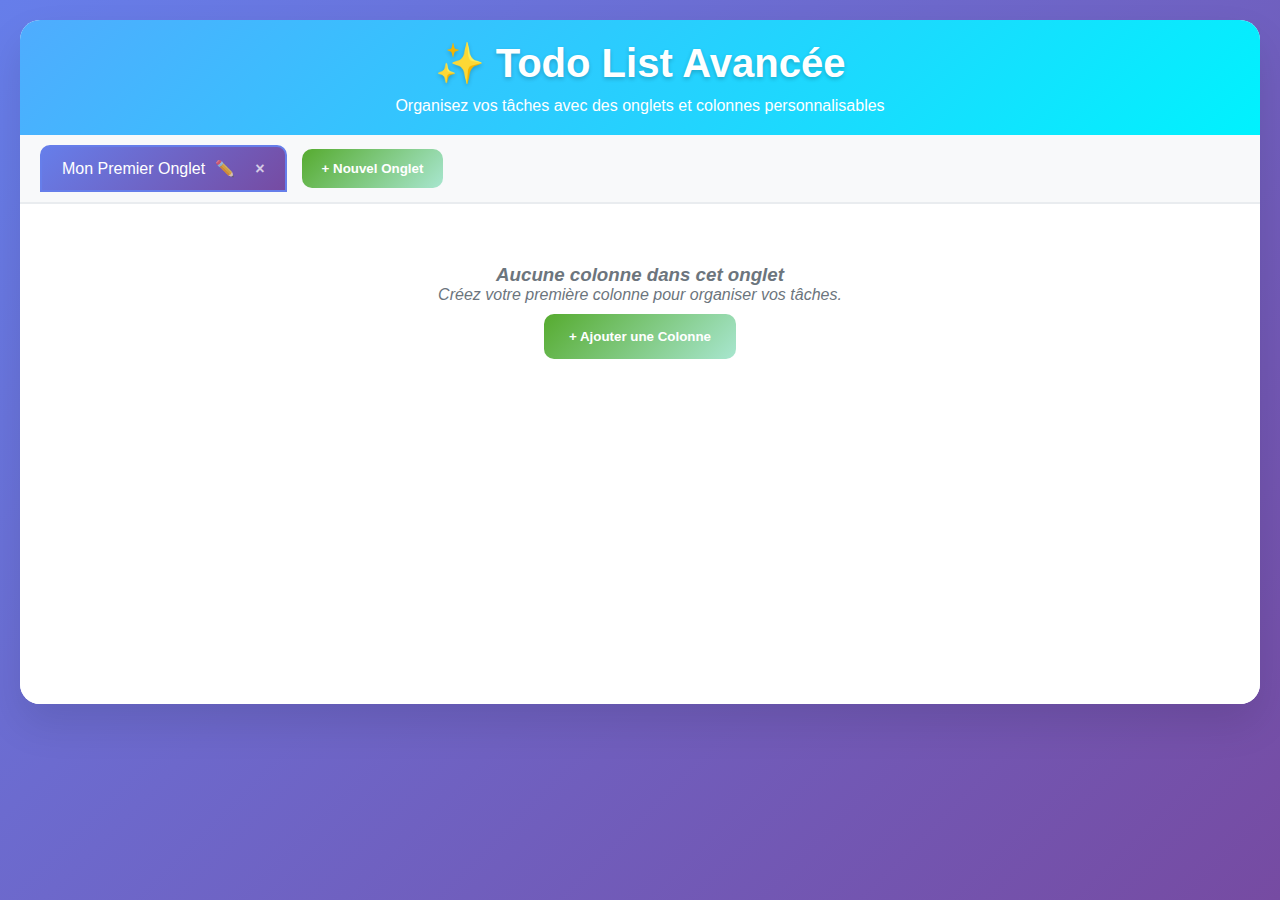
<file: index.html>
<html lang="fr">
<head>
    <meta charset="UTF-8">
    <meta name="viewport" content="width=device-width, initial-scale=1.0">
    <title>Todo List Avancée</title>
    <style>
        * {
            margin: 0;
            padding: 0;
            box-sizing: border-box;
        }

        body {
            font-family: 'Segoe UI', Tahoma, Geneva, Verdana, sans-serif;
            background: linear-gradient(135deg, #667eea 0%, #764ba2 100%);
            min-height: 100vh;
            padding: 20px;
        }

        .container {
            max-width: 1400px;
            margin: 0 auto;
            background: white;
            border-radius: 20px;
            box-shadow: 0 20px 40px rgba(0,0,0,0.1);
            overflow: hidden;
        }

        .header {
            background: linear-gradient(135deg, #4facfe 0%, #00f2fe 100%);
            padding: 20px;
            text-align: center;
            color: white;
        }

        .header h1 {
            font-size: 2.5em;
            margin-bottom: 10px;
            text-shadow: 0 2px 4px rgba(0,0,0,0.2);
        }

        .tabs-container {
            display: flex;
            background: #f8f9fa;
            border-bottom: 2px solid #e9ecef;
            overflow-x: auto;
            align-items: center;
            padding: 10px 20px;
        }

        .tab {
            background: white;
            border: 2px solid #dee2e6;
            border-radius: 10px 10px 0 0;
            padding: 12px 20px;
            margin-right: 5px;
            cursor: pointer;
            transition: all 0.3s ease;
            white-space: nowrap;
            position: relative;
            display: flex;
            align-items: center;
            gap: 10px;
        }

        .tab.dragging {
            opacity: 0.5;
            transform: rotate(3deg);
        }

        .tab-name {
            cursor: grab;
            flex: 1;
        }

        .tab-name:active {
            cursor: grabbing;
        }

        .tab.active {
            background: linear-gradient(135deg, #667eea 0%, #764ba2 100%);
            color: white;
            border-color: #667eea;
        }

        .tab:hover:not(.active) {
            background: #e9ecef;
        }

        .tab-close {
            margin-left: 10px;
            cursor: pointer;
            opacity: 0.7;
            font-weight: bold;
        }

        .tab-close:hover {
            opacity: 1;
            color: #ff4757;
        }

        .add-tab-btn {
            background: linear-gradient(135deg, #56ab2f 0%, #a8e6cf 100%);
            color: white;
            border: none;
            border-radius: 10px;
            padding: 12px 20px;
            cursor: pointer;
            font-weight: bold;
            transition: transform 0.2s ease;
            margin-left: 10px;
        }

        .add-tab-btn:hover {
            transform: translateY(-2px);
        }

        .tab-content {
            padding: 20px;
            min-height: 500px;
        }

        .columns-container {
            display: flex;
            gap: 20px;
            overflow-x: auto;
            padding-bottom: 20px;
        }

        .column {
            min-width: 300px;
            background: #f8f9fa;
            border-radius: 15px;
            padding: 20px;
            box-shadow: 0 5px 15px rgba(0,0,0,0.08);
            position: relative;
        }

        .column-header {
            display: flex;
            justify-content: space-between;
            align-items: center;
            margin-bottom: 15px;
            padding: 10px;
            border-radius: 10px;
        }

        .column-title {
            font-weight: bold;
            font-size: 1.2em;
        }

        .column-actions {
            display: flex;
            gap: 5px;
        }

        .column-btn {
            background: rgba(255,255,255,0.8);
            border: none;
            border-radius: 5px;
            padding: 5px 8px;
            cursor: pointer;
            font-size: 0.8em;
            transition: all 0.2s ease;
        }

        .column-btn:hover {
            background: white;
            transform: scale(1.1);
        }

        .todos-container {
            min-height: 200px;
        }

        .todo-item {
            background: white;
            border-radius: 10px;
            padding: 15px;
            margin-bottom: 10px;
            box-shadow: 0 2px 8px rgba(0,0,0,0.1);
            cursor: grab;
            transition: all 0.3s ease;
            position: relative;
            border-left: 4px solid #007bff;
        }

        .todo-item:hover {
            transform: translateY(-2px);
            box-shadow: 0 5px 15px rgba(0,0,0,0.15);
        }

        .todo-item.dragging {
            opacity: 0.5;
            transform: rotate(5deg);
        }

        .todo-item.completed {
            opacity: 0.7;
            text-decoration: line-through;
            background: #f8f9fa !important;
            color: #6c757d;
        }

        .todo-item.completed .todo-content {
            filter: invert(1) hue-rotate(180deg);
        }

        .todo-item.locked {
            border-right: 4px solid #ffd700;
        }

        .todo-header {
            display: flex;
            justify-content: between;
            align-items: center;
            margin-bottom: 10px;
        }

        .todo-content {
            flex: 1;
            margin-right: 10px;
        }

        .todo-actions {
            display: flex;
            gap: 5px;
        }

        .todo-btn {
            background: transparent;
            border: 1px solid #dee2e6;
            border-radius: 5px;
            padding: 5px 8px;
            cursor: pointer;
            font-size: 0.8em;
            transition: all 0.2s ease;
        }

        .todo-btn:hover {
            background: #e9ecef;
        }

        .add-column-btn, .add-todo-btn {
            background: linear-gradient(135deg, #56ab2f 0%, #a8e6cf 100%);
            color: white;
            border: none;
            border-radius: 10px;
            padding: 15px 25px;
            cursor: pointer;
            font-weight: bold;
            margin: 10px;
            transition: all 0.3s ease;
        }

        .add-column-btn:hover, .add-todo-btn:hover {
            transform: translateY(-2px);
            box-shadow: 0 5px 15px rgba(0,0,0,0.2);
        }

        .modal {
            display: none;
            position: fixed;
            z-index: 1000;
            left: 0;
            top: 0;
            width: 100%;
            height: 100%;
            background-color: rgba(0,0,0,0.5);
            backdrop-filter: blur(5px);
        }

        .modal-content {
            background-color: white;
            margin: 10% auto;
            padding: 30px;
            border-radius: 20px;
            width: 90%;
            max-width: 500px;
            box-shadow: 0 20px 40px rgba(0,0,0,0.3);
            animation: modalSlide 0.3s ease-out;
        }

        @keyframes modalSlide {
            from { transform: translateY(-50px); opacity: 0; }
            to { transform: translateY(0); opacity: 1; }
        }

        .close {
            color: #aaa;
            float: right;
            font-size: 28px;
            font-weight: bold;
            cursor: pointer;
        }

        .close:hover {
            color: #ff4757;
        }

        .form-group {
            margin-bottom: 20px;
        }

        .form-group label {
            display: block;
            margin-bottom: 8px;
            font-weight: bold;
            color: #333;
        }

        .form-group input, .form-group textarea, .form-group select {
            width: 100%;
            padding: 12px;
            border: 2px solid #e9ecef;
            border-radius: 10px;
            font-size: 16px;
            transition: border-color 0.3s ease;
        }

        .form-group input:focus, .form-group textarea:focus, .form-group select:focus {
            outline: none;
            border-color: #667eea;
        }

        .color-picker-container {
            display: flex;
            gap: 10px;
            margin-top: 10px;
        }

        .preset-colors {
            display: flex;
            flex-wrap: wrap;
            gap: 8px;
            margin-top: 10px;
        }

        .color-option {
            width: 30px;
            height: 30px;
            border-radius: 50%;
            cursor: pointer;
            border: 3px solid transparent;
            transition: all 0.2s ease;
        }

        .color-option:hover, .color-option.selected {
            border-color: #333;
            transform: scale(1.1);
        }

        .btn-primary {
            background: linear-gradient(135deg, #667eea 0%, #764ba2 100%);
            color: white;
            border: none;
            border-radius: 10px;
            padding: 12px 25px;
            cursor: pointer;
            font-weight: bold;
            transition: all 0.3s ease;
            margin-right: 10px;
        }

        .btn-primary:hover {
            transform: translateY(-2px);
            box-shadow: 0 5px 15px rgba(0,0,0,0.2);
        }

        .btn-secondary {
            background: #6c757d;
            color: white;
            border: none;
            border-radius: 10px;
            padding: 12px 25px;
            cursor: pointer;
            font-weight: bold;
            transition: all 0.3s ease;
        }

        .btn-secondary:hover {
            background: #5a6268;
        }

        .drop-indicator {
            height: 2px;
            background: #007bff;
            margin: 5px 0;
            border-radius: 1px;
            opacity: 0;
            transition: opacity 0.2s ease;
        }

        .drop-indicator.active {
            opacity: 1;
        }

        .empty-state {
            text-align: center;
            color: #6c757d;
            font-style: italic;
            padding: 40px;
        }

        /* Améliorations pour le touch */
        .tab, .column-btn, .todo-btn, .add-tab-btn, .add-column-btn, .add-todo-btn, .btn-primary, .btn-secondary {
            touch-action: manipulation;
            -webkit-tap-highlight-color: transparent;
            user-select: none;
            -webkit-user-select: none;
            -moz-user-select: none;
            -ms-user-select: none;
        }

        .todo-item[draggable="true"] {
            touch-action: none;
            -webkit-touch-callout: none;
        }

        .color-option {
            touch-action: manipulation;
            -webkit-tap-highlight-color: transparent;
        }

        /* Effets hover adaptés pour mobile */
        @media (hover: hover) {
            .tab:hover:not(.active), 
            .column-btn:hover, 
            .todo-btn:hover, 
            .add-tab-btn:hover, 
            .add-column-btn:hover, 
            .add-todo-btn:hover {
                transform: translateY(-2px);
            }
        }

        /* Pour les appareils tactiles sans hover */
        @media (hover: none) {
            .tab:active, 
            .column-btn:active, 
            .todo-btn:active, 
            .add-tab-btn:active, 
            .add-column-btn:active, 
            .add-todo-btn:active {
                transform: scale(0.95);
                transition: transform 0.1s ease;
            }
            
            .color-option:active {
                transform: scale(0.9);
                transition: transform 0.1s ease;
            }
        }

        /* Tablette */
        @media (max-width: 1024px) {
            .container {
                margin: 10px;
                border-radius: 15px;
            }
            
            .header h1 {
                font-size: 2.2em;
            }
            
            .columns-container {
                gap: 15px;
                padding: 0 10px;
            }
            
            .column {
                min-width: 280px;
            }
            
            .modal-content {
                width: 95%;
                max-width: 400px;
                margin: 5% auto;
                padding: 20px;
            }
        }

        /* Mobile */
        @media (max-width: 768px) {
            body {
                padding: 10px;
            }
            
            .container {
                margin: 0;
                border-radius: 10px;
                box-shadow: 0 10px 20px rgba(0,0,0,0.1);
            }
            
            .header {
                padding: 15px;
                text-align: center;
            }
            
            .header h1 {
                font-size: 1.8em;
                margin-bottom: 5px;
            }
            
            .header p {
                font-size: 0.9em;
            }
            
            /* Onglets responsive */
            .tabs-container {
                padding: 8px;
                flex-wrap: nowrap;
                overflow-x: auto;
                scrollbar-width: none;
                -ms-overflow-style: none;
            }
            
            .tabs-container::-webkit-scrollbar {
                display: none;
            }
            
            .tab {
                padding: 10px 12px;
                font-size: 0.85em;
                min-width: 100px;
                flex-shrink: 0;
                margin-right: 8px;
            }
            
            .tab-name {
                white-space: nowrap;
                overflow: hidden;
                text-overflow: ellipsis;
                max-width: 80px;
            }
            
            .add-tab-btn {
                padding: 10px 15px;
                font-size: 0.85em;
                margin-left: 8px;
                flex-shrink: 0;
            }
            
            /* Colonnes en mode mobile */
            .columns-container {
                flex-direction: column;
                gap: 15px;
                padding: 0;
            }
            
            .column {
                min-width: auto;
                margin: 0 10px;
                padding: 15px;
            }
            
            .column-header {
                padding: 8px;
                flex-wrap: wrap;
                gap: 8px;
            }
            
            .column-title {
                font-size: 1.1em;
                margin-bottom: 5px;
                flex: 1;
                min-width: 120px;
            }
            
            .column-actions {
                flex-wrap: wrap;
                gap: 3px;
            }
            
            .column-btn {
                padding: 6px 8px;
                font-size: 0.9em;
                min-width: 30px;
            }
            
            /* Todos en mode mobile */
            .todo-item {
                padding: 12px;
                margin-bottom: 8px;
            }
            
            .todo-header {
                flex-direction: column;
                align-items: flex-start;
                gap: 8px;
            }
            
            .todo-content {
                font-size: 0.95em;
                line-height: 1.4;
                margin-right: 0;
                word-wrap: break-word;
            }
            
            .todo-actions {
                align-self: flex-end;
                gap: 3px;
                flex-wrap: wrap;
            }
            
            .todo-btn {
                padding: 6px 8px;
                font-size: 0.8em;
                min-width: 30px;
            }
            
            /* Boutons principaux */
            .add-column-btn, .add-todo-btn {
                padding: 12px 20px;
                font-size: 0.9em;
                margin: 8px;
            }
            
            /* États vides */
            .empty-state {
                padding: 30px 20px;
                font-size: 0.9em;
            }
            
            .empty-state h3 {
                font-size: 1.2em;
                margin-bottom: 10px;
            }
        }

        /* Très petit mobile */
        @media (max-width: 480px) {
            .header h1 {
                font-size: 1.5em;
            }
            
            .header p {
                font-size: 0.8em;
            }
            
            .tab {
                padding: 8px 10px;
                font-size: 0.8em;
                min-width: 80px;
            }
            
            .tab-name {
                max-width: 60px;
            }
            
            .add-tab-btn {
                padding: 8px 12px;
                font-size: 0.8em;
            }
            
            .column {
                margin: 0 5px;
                padding: 12px;
            }
            
            .column-title {
                font-size: 1em;
            }
            
            .todo-item {
                padding: 10px;
            }
            
            .todo-content {
                font-size: 0.9em;
            }
            
            .add-column-btn, .add-todo-btn {
                padding: 10px 16px;
                font-size: 0.85em;
            }
            
            /* Modals sur mobile */
            .modal-content {
                width: 95%;
                max-width: none;
                margin: 20px auto;
                padding: 20px 15px;
                max-height: 90vh;
                overflow-y: auto;
            }
            
            .modal-content h2 {
                font-size: 1.3em;
                margin-bottom: 15px;
            }
            
            .form-group {
                margin-bottom: 15px;
            }
            
            .form-group label {
                font-size: 0.9em;
                margin-bottom: 6px;
            }
            
            .form-group input, 
            .form-group textarea {
                padding: 12px;
                font-size: 16px; /* Empêche le zoom sur iOS */
                border-radius: 8px;
            }
            
            .form-group textarea {
                min-height: 80px;
                resize: vertical;
            }
            
            .preset-colors {
                gap: 6px;
                margin-top: 8px;
            }
            
            .color-option {
                width: 35px;
                height: 35px;
                touch-action: manipulation;
            }
            
            .btn-primary, .btn-secondary {
                padding: 12px 20px;
                font-size: 0.9em;
                border-radius: 8px;
                margin-right: 8px;
                margin-bottom: 8px;
                min-width: 80px;
                touch-action: manipulation;
            }
            
            .close {
                font-size: 24px;
                padding: 5px;
                top: 10px;
                right: 15px;
                position: absolute;
            }
        }
    </style>
</head>
<body>
    <div class="container">
        <div class="header">
            <h1>✨ Todo List Avancée</h1>
            <p>Organisez vos tâches avec des onglets et colonnes personnalisables</p>
        </div>

        <div class="tabs-container" id="tabsContainer">
            <!-- Les onglets seront générés ici -->
            <button class="add-tab-btn" onclick="openTabModal()">+ Nouvel Onglet</button>
        </div>

        <div class="tab-content" id="tabContent">
            <div class="empty-state">
                <h3>Créez votre premier onglet pour commencer !</h3>
                <p>Cliquez sur "+ Nouvel Onglet" pour démarrer votre organisation.</p>
            </div>
        </div>
    </div>

    <!-- Modal pour créer/éditer un onglet -->
    <div id="tabModal" class="modal">
        <div class="modal-content">
            <span class="close" onclick="closeTabModal()">&times;</span>
            <h2 id="tabModalTitle">Créer un Onglet</h2>
            <div class="form-group">
                <label for="tabName">Nom de l'onglet :</label>
                <input type="text" id="tabName" placeholder="Ex: Cuisine, Travail, Personnel...">
            </div>
            <div class="form-group">
                <label for="tabColor">Couleur de fond de l'onglet :</label>
                <input type="color" id="tabColor" value="#ffffff">
                <div class="preset-colors">
                    <div class="color-option" style="background-color: #ffcdd2" onclick="selectPresetColor('#ffcdd2', 'tab')"></div>
                    <div class="color-option" style="background-color: #f8bbd9" onclick="selectPresetColor('#f8bbd9', 'tab')"></div>
                    <div class="color-option" style="background-color: #e1bee7" onclick="selectPresetColor('#e1bee7', 'tab')"></div>
                    <div class="color-option" style="background-color: #c5cae9" onclick="selectPresetColor('#c5cae9', 'tab')"></div>
                    <div class="color-option" style="background-color: #bbdefb" onclick="selectPresetColor('#bbdefb', 'tab')"></div>
                    <div class="color-option" style="background-color: #b2dfdb" onclick="selectPresetColor('#b2dfdb', 'tab')"></div>
                    <div class="color-option" style="background-color: #c8e6c9" onclick="selectPresetColor('#c8e6c9', 'tab')"></div>
                    <div class="color-option" style="background-color: #dcedc8" onclick="selectPresetColor('#dcedc8', 'tab')"></div>
                    <div class="color-option" style="background-color: #f0f4c3" onclick="selectPresetColor('#f0f4c3', 'tab')"></div>
                    <div class="color-option" style="background-color: #fff9c4" onclick="selectPresetColor('#fff9c4', 'tab')"></div>
                    <div class="color-option" style="background-color: #ffecb3" onclick="selectPresetColor('#ffecb3', 'tab')"></div>
                    <div class="color-option" style="background-color: #ffe0b2" onclick="selectPresetColor('#ffe0b2', 'tab')"></div>
                </div>
            </div>
            <button class="btn-primary" onclick="saveTab()">Créer</button>
            <button class="btn-secondary" onclick="closeTabModal()">Annuler</button>
        </div>
    </div>

    <!-- Modal pour créer/éditer une colonne -->
    <div id="columnModal" class="modal">
        <div class="modal-content">
            <span class="close" onclick="closeColumnModal()">&times;</span>
            <h2 id="columnModalTitle">Créer une Colonne</h2>
            <div class="form-group">
                <label for="columnName">Nom de la colonne :</label>
                <input type="text" id="columnName" placeholder="Ex: À faire, En cours, Terminé...">
            </div>
            <div class="form-group">
                <label for="columnColor">Couleur de la colonne :</label>
                <input type="color" id="columnColor" value="#f8f9fa">
                <div class="preset-colors">
                    <div class="color-option" style="background-color: #ffcdd2" onclick="selectPresetColor('#ffcdd2', 'column')"></div>
                    <div class="color-option" style="background-color: #f8bbd9" onclick="selectPresetColor('#f8bbd9', 'column')"></div>
                    <div class="color-option" style="background-color: #e1bee7" onclick="selectPresetColor('#e1bee7', 'column')"></div>
                    <div class="color-option" style="background-color: #c5cae9" onclick="selectPresetColor('#c5cae9', 'column')"></div>
                    <div class="color-option" style="background-color: #bbdefb" onclick="selectPresetColor('#bbdefb', 'column')"></div>
                    <div class="color-option" style="background-color: #b2dfdb" onclick="selectPresetColor('#b2dfdb', 'column')"></div>
                    <div class="color-option" style="background-color: #c8e6c9" onclick="selectPresetColor('#c8e6c9', 'column')"></div>
                    <div class="color-option" style="background-color: #dcedc8" onclick="selectPresetColor('#dcedc8', 'column')"></div>
                    <div class="color-option" style="background-color: #f0f4c3" onclick="selectPresetColor('#f0f4c3', 'column')"></div>
                    <div class="color-option" style="background-color: #fff9c4" onclick="selectPresetColor('#fff9c4', 'column')"></div>
                    <div class="color-option" style="background-color: #ffecb3" onclick="selectPresetColor('#ffecb3', 'column')"></div>
                    <div class="color-option" style="background-color: #ffe0b2" onclick="selectPresetColor('#ffe0b2', 'column')"></div>
                </div>
            </div>
            <button class="btn-primary" onclick="saveColumn()">Créer</button>
            <button class="btn-secondary" onclick="closeColumnModal()">Annuler</button>
        </div>
    </div>

    <!-- Modal pour créer/éditer un todo -->
    <div id="todoModal" class="modal">
        <div class="modal-content">
            <span class="close" onclick="closeTodoModal()">&times;</span>
            <h2 id="todoModalTitle">Créer un Todo</h2>
            <div class="form-group">
                <label for="todoText">Texte du todo :</label>
                <textarea id="todoText" rows="3" placeholder="Décrivez votre tâche..."></textarea>
            </div>
            <div class="form-group">
                <label for="todoColor">Couleur du todo :</label>
                <input type="color" id="todoColor" value="#ffffff">
                <div class="preset-colors">
                    <div class="color-option" style="background-color: #ffffff" onclick="selectPresetColor('#ffffff', 'todo')"></div>
                    <div class="color-option" style="background-color: #fff3e0" onclick="selectPresetColor('#fff3e0', 'todo')"></div>
                    <div class="color-option" style="background-color: #f3e5f5" onclick="selectPresetColor('#f3e5f5', 'todo')"></div>
                    <div class="color-option" style="background-color: #e8f5e8" onclick="selectPresetColor('#e8f5e8', 'todo')"></div>
                    <div class="color-option" style="background-color: #e3f2fd" onclick="selectPresetColor('#e3f2fd', 'todo')"></div>
                    <div class="color-option" style="background-color: #fff8e1" onclick="selectPresetColor('#fff8e1', 'todo')"></div>
                    <div class="color-option" style="background-color: #fce4ec" onclick="selectPresetColor('#fce4ec', 'todo')"></div>
                    <div class="color-option" style="background-color: #f1f8e9" onclick="selectPresetColor('#f1f8e9', 'todo')"></div>
                    <div class="color-option" style="background-color: #ff6b6b" onclick="selectPresetColor('#ff6b6b', 'todo')"></div>
                    <div class="color-option" style="background-color: #ff8cc8" onclick="selectPresetColor('#ff8cc8', 'todo')"></div>
                    <div class="color-option" style="background-color: #a8e6cf" onclick="selectPresetColor('#a8e6cf', 'todo')"></div>
                    <div class="color-option" style="background-color: #74b9ff" onclick="selectPresetColor('#74b9ff', 'todo')"></div>
                </div>
            </div>
            <button class="btn-primary" onclick="saveTodo()">Créer</button>
            <button class="btn-secondary" onclick="closeTodoModal()">Annuler</button>
        </div>
    </div>

    <script>
        // Variables globales
        let tabs = [];
        let currentTabId = null;
        let editingTabId = null;
        let editingColumnId = null;
        let editingTodoId = null;
        let draggedTodo = null;
        let draggedTab = null;
        let dropIndicator = null;

        // Initialisation
        document.addEventListener('DOMContentLoaded', function() {
            loadData();
            if (tabs.length === 0) {
                // Créer un onglet par défaut si aucun n'existe
                createDefaultTab();
            }
            renderTabs();
            if (tabs.length > 0) {
                switchTab(tabs[0].id);
            }
        });

        function createDefaultTab() {
            const defaultTab = {
                id: generateId(),
                name: 'Mon Premier Onglet',
                backgroundColor: '#ffffff',
                columns: []
            };
            tabs.push(defaultTab);
            saveData();
        }

        function generateId() {
            return 'id_' + Math.random().toString(36).substr(2, 9);
        }

        // Gestion des onglets
        function openTabModal(tabId = null) {
            editingTabId = tabId;
            const modal = document.getElementById('tabModal');
            const title = document.getElementById('tabModalTitle');
            const nameInput = document.getElementById('tabName');
            const colorInput = document.getElementById('tabColor');

            if (tabId) {
                const tab = tabs.find(t => t.id === tabId);
                title.textContent = 'Éditer l\'Onglet';
                nameInput.value = tab.name;
                colorInput.value = tab.backgroundColor || '#ffffff';
            } else {
                title.textContent = 'Créer un Onglet';
                nameInput.value = '';
                colorInput.value = '#ffffff';
            }

            modal.style.display = 'block';
            nameInput.focus();
        }

        function closeTabModal() {
            document.getElementById('tabModal').style.display = 'none';
            editingTabId = null;
        }

        function saveTab() {
            const name = document.getElementById('tabName').value.trim();
            const backgroundColor = document.getElementById('tabColor').value;
            
            if (!name) {
                alert('Veuillez entrer un nom pour l\'onglet');
                return;
            }

            if (editingTabId) {
                // Édition
                const tab = tabs.find(t => t.id === editingTabId);
                tab.name = name;
                tab.backgroundColor = backgroundColor;
            } else {
                // Création
                const newTab = {
                    id: generateId(),
                    name: name,
                    backgroundColor: backgroundColor,
                    columns: []
                };
                tabs.push(newTab);
                currentTabId = newTab.id;
            }

            saveData();
            renderTabs();
            if (currentTabId) {
                switchTab(currentTabId);
            }
            closeTabModal();
        }

        function deleteTab(tabId) {
            if (tabs.length <= 1) {
                alert('Vous devez avoir au moins un onglet');
                return;
            }

            if (confirm('Êtes-vous sûr de vouloir supprimer cet onglet ?')) {
                tabs = tabs.filter(t => t.id !== tabId);
                if (currentTabId === tabId) {
                    currentTabId = tabs[0].id;
                }
                saveData();
                renderTabs();
                switchTab(currentTabId);
            }
        }

        function switchTab(tabId) {
            currentTabId = tabId;
            renderTabs();
            renderColumns();
        }

        function renderTabs() {
            const container = document.getElementById('tabsContainer');
            const addButton = container.querySelector('.add-tab-btn');
            
            // Supprimer tous les onglets existants
            container.querySelectorAll('.tab').forEach(tab => tab.remove());

            tabs.forEach(tab => {
                const tabElement = document.createElement('div');
                tabElement.className = `tab ${tab.id === currentTabId ? 'active' : ''}`;
                tabElement.style.backgroundColor = tab.backgroundColor || '#ffffff';
                tabElement.draggable = true;
                tabElement.innerHTML = `
                    <span class="tab-name" onclick="switchTab('${tab.id}')">${tab.name}</span>
                    <span onclick="openTabModal('${tab.id}')" title="Éditer l'onglet" style="cursor: pointer; opacity: 0.7;">✏️</span>
                    <span class="tab-close" onclick="event.stopPropagation(); deleteTab('${tab.id}')" title="Supprimer l'onglet">×</span>
                `;
                
                // Événements de drag pour les onglets
                tabElement.addEventListener('dragstart', (e) => dragTabStart(e, tab.id));
                tabElement.addEventListener('dragend', dragTabEnd);
                tabElement.addEventListener('dragover', allowTabDrop);
                tabElement.addEventListener('drop', (e) => dropTab(e, tab.id));
                
                container.insertBefore(tabElement, addButton);
            });
        }

        // Fonctions de drag and drop pour les onglets
        function dragTabStart(event, tabId) {
            draggedTab = tabId;
            event.target.classList.add('dragging');
        }

        function dragTabEnd(event) {
            event.target.classList.remove('dragging');
            draggedTab = null;
        }

        function allowTabDrop(event) {
            event.preventDefault();
        }

        function dropTab(event, targetTabId) {
            event.preventDefault();
            
            if (!draggedTab || draggedTab === targetTabId) return;

            const draggedIndex = tabs.findIndex(t => t.id === draggedTab);
            const targetIndex = tabs.findIndex(t => t.id === targetTabId);

            if (draggedIndex !== -1 && targetIndex !== -1) {
                // Réorganiser les onglets
                const draggedTabObj = tabs.splice(draggedIndex, 1)[0];
                tabs.splice(targetIndex, 0, draggedTabObj);
                
                saveData();
                renderTabs();
            }
        }
        // Gestion des colonnes
        function openColumnModal(columnId = null) {
            editingColumnId = columnId;
            const modal = document.getElementById('columnModal');
            const title = document.getElementById('columnModalTitle');
            const nameInput = document.getElementById('columnName');
            const colorInput = document.getElementById('columnColor');

            if (columnId) {
                const currentTab = tabs.find(t => t.id === currentTabId);
                const column = currentTab.columns.find(c => c.id === columnId);
                title.textContent = 'Éditer la Colonne';
                nameInput.value = column.name;
                colorInput.value = column.color;
            } else {
                title.textContent = 'Créer une Colonne';
                nameInput.value = '';
                colorInput.value = '#f8f9fa';
            }

            modal.style.display = 'block';
            nameInput.focus();
        }

        function closeColumnModal() {
            document.getElementById('columnModal').style.display = 'none';
            editingColumnId = null;
        }

        function saveColumn() {
            const name = document.getElementById('columnName').value.trim();
            const color = document.getElementById('columnColor').value;

            if (!name) {
                alert('Veuillez entrer un nom pour la colonne');
                return;
            }

            const currentTab = tabs.find(t => t.id === currentTabId);

            if (editingColumnId) {
                // Édition
                const column = currentTab.columns.find(c => c.id === editingColumnId);
                column.name = name;
                column.color = color;
            } else {
                // Création
                const newColumn = {
                    id: generateId(),
                    name: name,
                    color: color,
                    locked: false,
                    todos: []
                };
                currentTab.columns.push(newColumn);
            }

            saveData();
            renderColumns();
            closeColumnModal();
        }

        function deleteColumn(columnId) {
            if (confirm('Êtes-vous sûr de vouloir supprimer cette colonne ?')) {
                const currentTab = tabs.find(t => t.id === currentTabId);
                currentTab.columns = currentTab.columns.filter(c => c.id !== columnId);
                saveData();
                renderColumns();
            }
        }

        function lockColumn(columnId) {
            const currentTab = tabs.find(t => t.id === currentTabId);
            const column = currentTab.columns.find(c => c.id === columnId);
            column.locked = !column.locked;
            saveData();
            renderColumns();
        }

        function resetColumn(columnId) {
            if (confirm('Êtes-vous sûr de vouloir vider cette colonne ?')) {
                const currentTab = tabs.find(t => t.id === currentTabId);
                const column = currentTab.columns.find(c => c.id === columnId);
                column.todos = [];
                saveData();
                renderColumns();
            }
        }

        function renderColumns() {
            const tabContent = document.getElementById('tabContent');
            const currentTab = tabs.find(t => t.id === currentTabId);

            if (!currentTab) {
                tabContent.innerHTML = '<div class="empty-state"><h3>Aucun onglet sélectionné</h3></div>';
                return;
            }

            // Appliquer la couleur de fond de l'onglet
            tabContent.style.backgroundColor = currentTab.backgroundColor || '#ffffff';

            if (currentTab.columns.length === 0) {
                tabContent.innerHTML = `
                    <div class="empty-state">
                        <h3>Aucune colonne dans cet onglet</h3>
                        <p>Créez votre première colonne pour organiser vos tâches.</p>
                        <button class="add-column-btn" onclick="openColumnModal()">+ Ajouter une Colonne</button>
                    </div>
                `;
                return;
            }

            const columnsHtml = currentTab.columns.map(column => `
                <div class="column" style="background-color: ${column.color}" ondrop="drop(event, '${column.id}')" ondragover="allowDrop(event)">
                    <div class="column-header" style="background-color: ${column.color}">
                        <div class="column-title">${column.name}</div>
                        <div class="column-actions">
                            ${column.locked ? '<span title="Colonne verrouillée">🔒</span>' : ''}
                            <button class="column-btn" onclick="openColumnModal('${column.id}')" title="Éditer">✏️</button>
                            <button class="column-btn" onclick="lockColumn('${column.id}')" title="${column.locked ? 'Déverrouiller' : 'Verrouiller'}">${column.locked ? '🔓' : '🔒'}</button>
                            <button class="column-btn" onclick="resetColumn('${column.id}')" title="Vider la colonne">🗑️</button>
                            <button class="column-btn" onclick="event.stopPropagation(); deleteColumn('${column.id}')" title="Supprimer">❌</button>
                        </div>
                    </div>
                    <div class="todos-container" id="todos-${column.id}">
                        ${renderTodos(column.todos, column.id)}
                    </div>
                    <button class="add-todo-btn" onclick="openTodoModal('${column.id}')" ${column.locked ? 'disabled' : ''}>+ Ajouter un Todo</button>
                </div>
            `).join('');

            tabContent.innerHTML = `
                <div class="columns-container">
                    ${columnsHtml}
                </div>
                <button class="add-column-btn" onclick="openColumnModal()">+ Ajouter une Colonne</button>
            `;
        }

        // Gestion des todos
        function openTodoModal(columnId, todoId = null) {
            editingTodoId = todoId;
            const modal = document.getElementById('todoModal');
            const title = document.getElementById('todoModalTitle');
            const textInput = document.getElementById('todoText');
            const colorInput = document.getElementById('todoColor');

            if (todoId) {
                const currentTab = tabs.find(t => t.id === currentTabId);
                const column = currentTab.columns.find(c => c.id === columnId);
                const todo = column.todos.find(t => t.id === todoId);
                title.textContent = 'Éditer le Todo';
                textInput.value = todo.text;
                colorInput.value = todo.color || '#ffffff';
            } else {
                title.textContent = 'Créer un Todo';
                textInput.value = '';
                colorInput.value = '#ffffff';
            }

            modal.style.display = 'block';
            modal.setAttribute('data-column-id', columnId);
            textInput.focus();
        }

        function closeTodoModal() {
            document.getElementById('todoModal').style.display = 'none';
            editingTodoId = null;
        }

        function saveTodo() {
            const text = document.getElementById('todoText').value.trim();
            const color = document.getElementById('todoColor').value;

            if (!text) {
                alert('Veuillez entrer un texte pour le todo');
                return;
            }

            const currentTab = tabs.find(t => t.id === currentTabId);

            if (editingTodoId) {
                // Édition
                let todoFound = false;
                currentTab.columns.forEach(column => {
                    const todo = column.todos.find(t => t.id === editingTodoId);
                    if (todo) {
                        todo.text = text;
                        todo.color = color;
                        todoFound = true;
                    }
                });
            } else {
                // Création - trouver la colonne cible
                const targetColumnId = document.getElementById('todoModal').getAttribute('data-column-id');
                const column = currentTab.columns.find(c => c.id === targetColumnId);
                if (column && !column.locked) {
                    const newTodo = {
                        id: generateId(),
                        text: text,
                        color: color,
                        completed: false,
                        locked: false
                    };
                    column.todos.push(newTodo);
                }
            }

            saveData();
            renderColumns();
            closeTodoModal();
        }

        function deleteTodo(todoId) {
            if (confirm('Êtes-vous sûr de vouloir supprimer ce todo ?')) {
                const currentTab = tabs.find(t => t.id === currentTabId);
                currentTab.columns.forEach(column => {
                    column.todos = column.todos.filter(t => t.id !== todoId);
                });
                saveData();
                renderColumns();
            }
        }

        function toggleTodoComplete(todoId) {
            const currentTab = tabs.find(t => t.id === currentTabId);
            currentTab.columns.forEach(column => {
                const todo = column.todos.find(t => t.id === todoId);
                if (todo) {
                    todo.completed = !todo.completed;
                }
            });
            saveData();
            renderColumns();
        }

        function lockTodo(todoId) {
            const currentTab = tabs.find(t => t.id === currentTabId);
            currentTab.columns.forEach(column => {
                const todo = column.todos.find(t => t.id === todoId);
                if (todo) {
                    todo.locked = !todo.locked;
                }
            });
            saveData();
            renderColumns();
        }

        function cloneTodo(todoId) {
            const currentTab = tabs.find(t => t.id === currentTabId);
            currentTab.columns.forEach(column => {
                const todo = column.todos.find(t => t.id === todoId);
                if (todo) {
                    const clonedTodo = {
                        id: generateId(),
                        text: todo.text + ' (copie)',
                        color: todo.color,
                        completed: false,
                        locked: false
                    };
                    column.todos.push(clonedTodo);
                }
            });
            saveData();
            renderColumns();
        }

        function renderTodos(todos, columnId) {
            if (todos.length === 0) {
                return '<div class="empty-state">Aucun todo dans cette colonne</div>';
            }

            return todos.map((todo, index) => `
                <div class="drop-indicator" data-index="${index}"></div>
                <div class="todo-item ${todo.completed ? 'completed' : ''} ${todo.locked ? 'locked' : ''}" 
                     draggable="${!todo.locked}" 
                     ondragstart="dragStart(event, '${todo.id}', '${columnId}', ${index})"
                     ondragend="dragEnd(event)"
                     ondragover="allowTodoDrop(event, ${index})"
                     data-todo-id="${todo.id}"
                     data-index="${index}"
                     style="background-color: ${todo.color || '#ffffff'}">
                    <div class="todo-header">
                        <div class="todo-content">${todo.text}</div>
                        <div class="todo-actions">
                            ${todo.locked ? '<span title="Todo verrouillé">🔒</span>' : ''}
                            <button class="todo-btn" onclick="toggleTodoComplete('${todo.id}')" title="${todo.completed ? 'Marquer comme à faire' : 'Marquer comme fait'}">${todo.completed ? '↩️' : '✅'}</button>
                            <button class="todo-btn" onclick="openTodoModal('${columnId}', '${todo.id}')" title="Éditer">✏️</button>
                            <button class="todo-btn" onclick="lockTodo('${todo.id}')" title="${todo.locked ? 'Déverrouiller' : 'Verrouiller'}">${todo.locked ? '🔓' : '🔒'}</button>
                            <button class="todo-btn" onclick="cloneTodo('${todo.id}')" title="Cloner">📋</button>
                            <button class="todo-btn" onclick="event.stopPropagation(); deleteTodo('${todo.id}')" title="Supprimer">🗑️</button>
                        </div>
                    </div>
                </div>
            `).join('') + '<div class="drop-indicator" data-index="' + todos.length + '"></div>';
        }

        // Gestion du drag and drop
        function dragStart(event, todoId) {
            draggedTodo = todoId;
            event.target.classList.add('dragging');
        }

        function dragEnd(event) {
            event.target.classList.remove('dragging');
            draggedTodo = null;
            // Cacher tous les indicateurs de drop
            document.querySelectorAll('.drop-indicator').forEach(indicator => {
                indicator.classList.remove('active');
            });
        }

        function allowDrop(event) {
            event.preventDefault();
            const column = event.currentTarget;
            if (!column.classList.contains('drag-over')) {
                column.classList.add('drag-over');
            }
        }

        function allowTodoDrop(event, index) {
            event.preventDefault();
            event.stopPropagation();
            
            // Cacher tous les autres indicateurs
            document.querySelectorAll('.drop-indicator').forEach(indicator => {
                indicator.classList.remove('active');
            });
            
            // Montrer l'indicateur pour cette position
            const todoContainer = event.currentTarget.parentElement;
            const indicators = todoContainer.querySelectorAll('.drop-indicator');
            
            // Calculer la position relative de la souris dans l'élément
            const rect = event.currentTarget.getBoundingClientRect();
            const mouseY = event.clientY - rect.top;
            const halfHeight = rect.height / 2;
            
            // Déterminer si on insère avant ou après cet élément
            if (mouseY < halfHeight) {
                // Insérer avant - utiliser l'indicateur à cet index
                if (indicators[index]) {
                    indicators[index].classList.add('active');
                }
            } else {
                // Insérer après - utiliser l'indicateur à index + 1
                if (indicators[index + 1]) {
                    indicators[index + 1].classList.add('active');
                }
            }
        }

        function drop(event, targetColumnId) {
            event.preventDefault();
            const column = event.currentTarget;
            column.classList.remove('drag-over');

            if (!draggedTodo) return;

            const currentTab = tabs.find(t => t.id === currentTabId);
            const targetColumn = currentTab.columns.find(c => c.id === targetColumnId);
            
            if (targetColumn.locked) {
                alert('Cette colonne est verrouillée');
                return;
            }

            // Trouver l'indicateur actif pour déterminer la position d'insertion
            const activeIndicator = document.querySelector('.drop-indicator.active');
            let insertIndex = targetColumn.todos.length; // Par défaut, insérer à la fin

            if (activeIndicator) {
                insertIndex = parseInt(activeIndicator.dataset.index);
            }

            // Trouver et supprimer le todo de sa colonne actuelle
            let todoToMove = null;
            let sourceColumnId = null;
            let originalIndex = -1;

            currentTab.columns.forEach(column => {
                const todoIndex = column.todos.findIndex(t => t.id === draggedTodo);
                if (todoIndex !== -1) {
                    todoToMove = column.todos[todoIndex];
                    sourceColumnId = column.id;
                    originalIndex = todoIndex;
                    if (!todoToMove.locked) {
                        column.todos.splice(todoIndex, 1);
                    }
                }
            });

            // Ajouter le todo à la nouvelle position si pas verrouillé
            if (todoToMove && !todoToMove.locked) {
                // Si on déplace dans la même colonne et que l'index d'insertion est après la position originale,
                // il faut ajuster l'index car on a supprimé un élément avant
                if (sourceColumnId === targetColumnId && insertIndex > originalIndex) {
                    insertIndex--;
                }
                
                // Insérer à la position désirée
                targetColumn.todos.splice(insertIndex, 0, todoToMove);
                saveData();
                renderColumns();
            } else if (todoToMove && todoToMove.locked) {
                alert('Ce todo est verrouillé et ne peut pas être déplacé');
            }

            // Cacher tous les indicateurs
            document.querySelectorAll('.drop-indicator').forEach(indicator => {
                indicator.classList.remove('active');
            });
        }

        // Gestion des couleurs prédéfinies
        function selectPresetColor(color, type) {
            if (type === 'column') {
                document.getElementById('columnColor').value = color;
            } else if (type === 'todo') {
                document.getElementById('todoColor').value = color;
            } else if (type === 'tab') {
                document.getElementById('tabColor').value = color;
            }
            
            // Mettre à jour la sélection visuelle
            const container = event.target.parentElement;
            container.querySelectorAll('.color-option').forEach(option => {
                option.classList.remove('selected');
            });
            event.target.classList.add('selected');
        }

        // Sauvegarde et chargement des données
        function saveData() {
            const data = {
                tabs: tabs,
                currentTabId: currentTabId
            };
            // Simulation de sauvegarde en localStorage (remplacé par stockage en mémoire)
            window.appData = data;
        }

        function loadData() {
            // Simulation de chargement depuis localStorage (remplacé par stockage en mémoire)
            if (window.appData) {
                tabs = window.appData.tabs || [];
                currentTabId = window.appData.currentTabId;
            }
        }

        // Gestion des événements de drag over pour les colonnes
        document.addEventListener('dragover', function(event) {
            const columns = document.querySelectorAll('.column');
            columns.forEach(column => {
                if (!column.contains(event.target)) {
                    column.classList.remove('drag-over');
                }
            });
        });

        // Modifier openTodoModal pour stocker l'ID de la colonne
        const originalOpenTodoModal = openTodoModal;
        openTodoModal = function(columnId, todoId = null) {
            const modal = document.getElementById('todoModal');
            modal.setAttribute('data-column-id', columnId);
            originalOpenTodoModal(columnId, todoId);
        };

        // Gestion des événements clavier
        document.addEventListener('keydown', function(event) {
            if (event.key === 'Escape') {
                closeTabModal();
                closeColumnModal();
                closeTodoModal();
            }
        });

        // Gestion du clic en dehors des modales
        window.addEventListener('click', function(event) {
            const modals = ['tabModal', 'columnModal', 'todoModal'];
            modals.forEach(modalId => {
                const modal = document.getElementById(modalId);
                if (event.target === modal) {
                    modal.style.display = 'none';
                }
            });
        });

        // Gestion responsive pour mobile
        function isMobile() {
            return window.innerWidth <= 768;
        }

        // Améliorations pour les interactions tactiles
        if ('ontouchstart' in window) {
            // Empêcher le zoom double-tap sur les boutons
            document.addEventListener('touchstart', function() {}, {passive: true});
            
            // Améliorer le feedback tactile sur tous les éléments interactifs
            const interactiveElements = '.tab, .column-btn, .todo-btn, .add-tab-btn, .add-column-btn, .add-todo-btn, .btn-primary, .btn-secondary, .color-option, .close';
            
            document.addEventListener('touchstart', function(e) {
                if (e.target.matches(interactiveElements)) {
                    e.target.style.transition = 'transform 0.1s ease';
                }
            }, {passive: true});
            
            document.addEventListener('touchend', function(e) {
                if (e.target.matches(interactiveElements)) {
                    setTimeout(() => {
                        e.target.style.transition = '';
                    }, 150);
                }
            }, {passive: true});
        }

        // Gestion du scroll horizontal pour les onglets sur mobile
        let isScrolling = false;
        const tabsContainer = document.getElementById('tabsContainer');
        
        if (tabsContainer) {
            tabsContainer.addEventListener('scroll', function() {
                isScrolling = true;
                setTimeout(() => { isScrolling = false; }, 150);
            }, {passive: true});
        }

        // Améliorer l'ouverture des modals sur mobile
        const originalOpenModal = function(modalId) {
            const modal = document.getElementById(modalId);
            if (modal) {
                modal.style.display = 'block';
                // Empêcher le scroll du body sur mobile quand le modal est ouvert
                if (isMobile()) {
                    document.body.style.overflow = 'hidden';
                }
                
                // Focus automatique sur le premier input
                setTimeout(() => {
                    const firstInput = modal.querySelector('input, textarea');
                    if (firstInput && !isMobile()) { // Pas de focus auto sur mobile pour éviter le zoom
                        firstInput.focus();
                    }
                }, 100);
            }
        };

        const originalCloseModal = function(modalId) {
            const modal = document.getElementById(modalId);
            if (modal) {
                modal.style.display = 'none';
                // Restaurer le scroll du body
                document.body.style.overflow = '';
            }
        };

        // Override des fonctions de modal existantes
        const originalCloseTabModal = closeTabModal;
        closeTabModal = function() {
            originalCloseTabModal();
            document.body.style.overflow = '';
        };

        const originalCloseColumnModal = closeColumnModal;
        closeColumnModal = function() {
            originalCloseColumnModal();
            document.body.style.overflow = '';
        };

        const originalCloseTodoModal = closeTodoModal;
        closeTodoModal = function() {
            originalCloseTodoModal();
            document.body.style.overflow = '';
        };

        // Gestion améliorée du drag and drop sur mobile
        let touchStartY = 0;
        let touchStartX = 0;
        let isDragging = false;

        document.addEventListener('touchstart', function(e) {
            if (e.target.closest('.todo-item[draggable="true"]') && !e.target.closest('.todo-btn')) {
                touchStartY = e.touches[0].clientY;
                touchStartX = e.touches[0].clientX;
                isDragging = false;
            }
        }, {passive: true});

        document.addEventListener('touchmove', function(e) {
            if (touchStartY && Math.abs(e.touches[0].clientY - touchStartY) > 10) {
                isDragging = true;
            }
        }, {passive: true});

        document.addEventListener('touchend', function(e) {
            touchStartY = 0;
            touchStartX = 0;
            isDragging = false;
        }, {passive: true});

        // Ajuster la taille des éléments selon l'orientation
        window.addEventListener('orientationchange', function() {
            setTimeout(() => {
                renderTabs();
                renderColumns();
            }, 300);
        });
    </script>
</body>
</html>
</file>
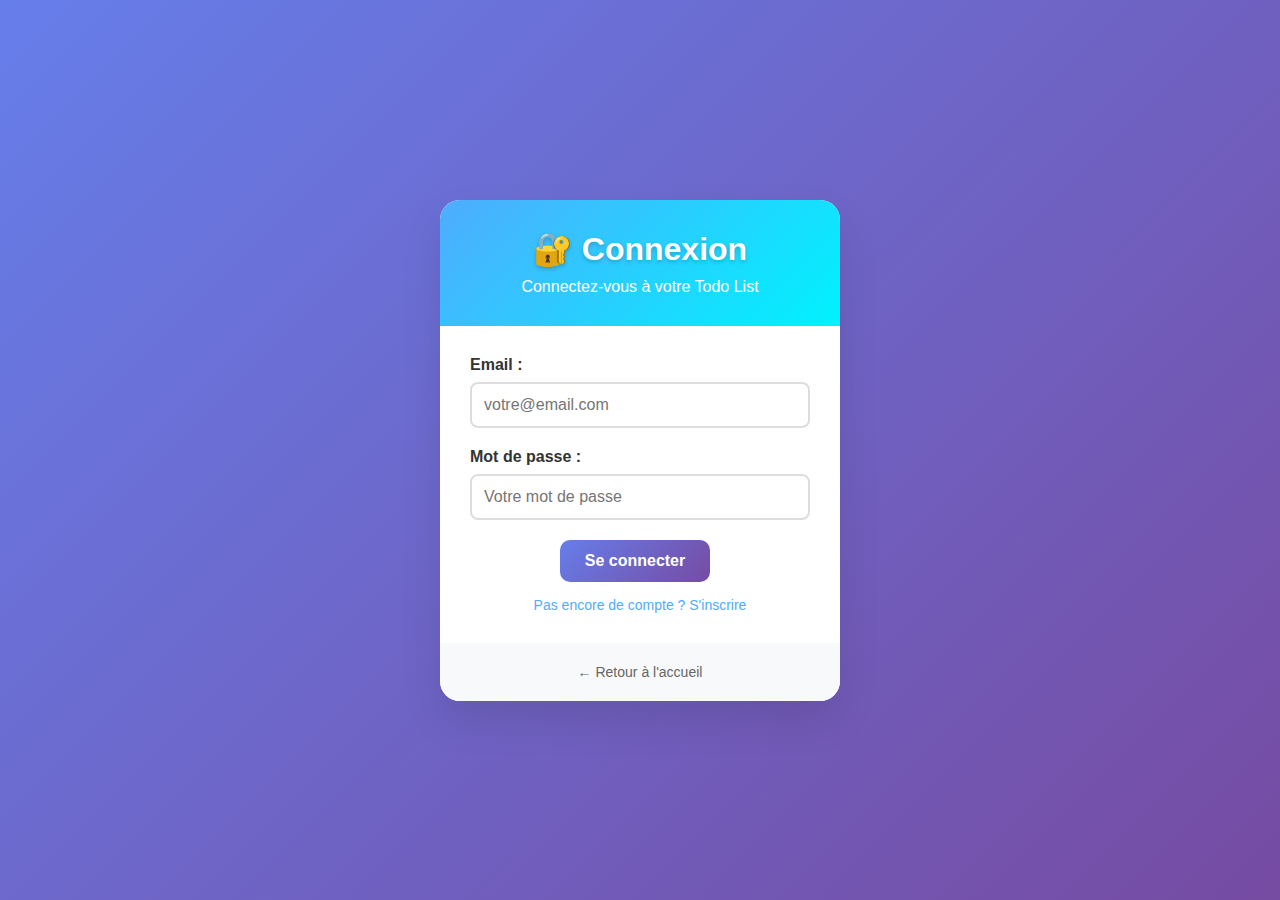
<file: login.html>
<!DOCTYPE html>
<html lang="fr">
<head>
    <meta charset="UTF-8">
    <meta name="viewport" content="width=device-width, initial-scale=1.0">
    <title>Connexion - Todo List Avancée</title>
    <link rel="stylesheet" href="styles.css">
</head>
<body class="auth-body">
    <div class="auth-container">
        <div class="auth-card">
            <div class="auth-header">
                <h1>🔐 Connexion</h1>
                <p>Connectez-vous à votre Todo List</p>
            </div>

            <form id="loginForm" class="auth-form" novalidate>
                <div class="form-group">
                    <label for="loginEmail">Email :</label>
                    <input type="email" 
                           id="loginEmail" 
                           name="email"
                           required 
                           placeholder="votre@email.com"
                           autocomplete="email"
                           autocapitalize="none"
                           autocorrect="off"
                           spellcheck="false">
                </div>

                <div class="form-group">
                    <label for="loginPassword">Mot de passe :</label>
                    <input type="password" 
                           id="loginPassword" 
                           name="password"
                           required 
                           placeholder="Votre mot de passe"
                           autocomplete="current-password">
                </div>

                <div class="auth-actions">
                    <button type="submit" class="btn-primary" id="loginSubmitBtn">Se connecter</button>
                    <a href="register.html" class="auth-link">Pas encore de compte ? S'inscrire</a>
                </div>
            </form>

            <div class="auth-footer">
                <a href="index.html" class="back-link">← Retour à l'accueil</a>
            </div>
        </div>
    </div>

    <script src="auth.js"></script>
</body>
</html>
</file>
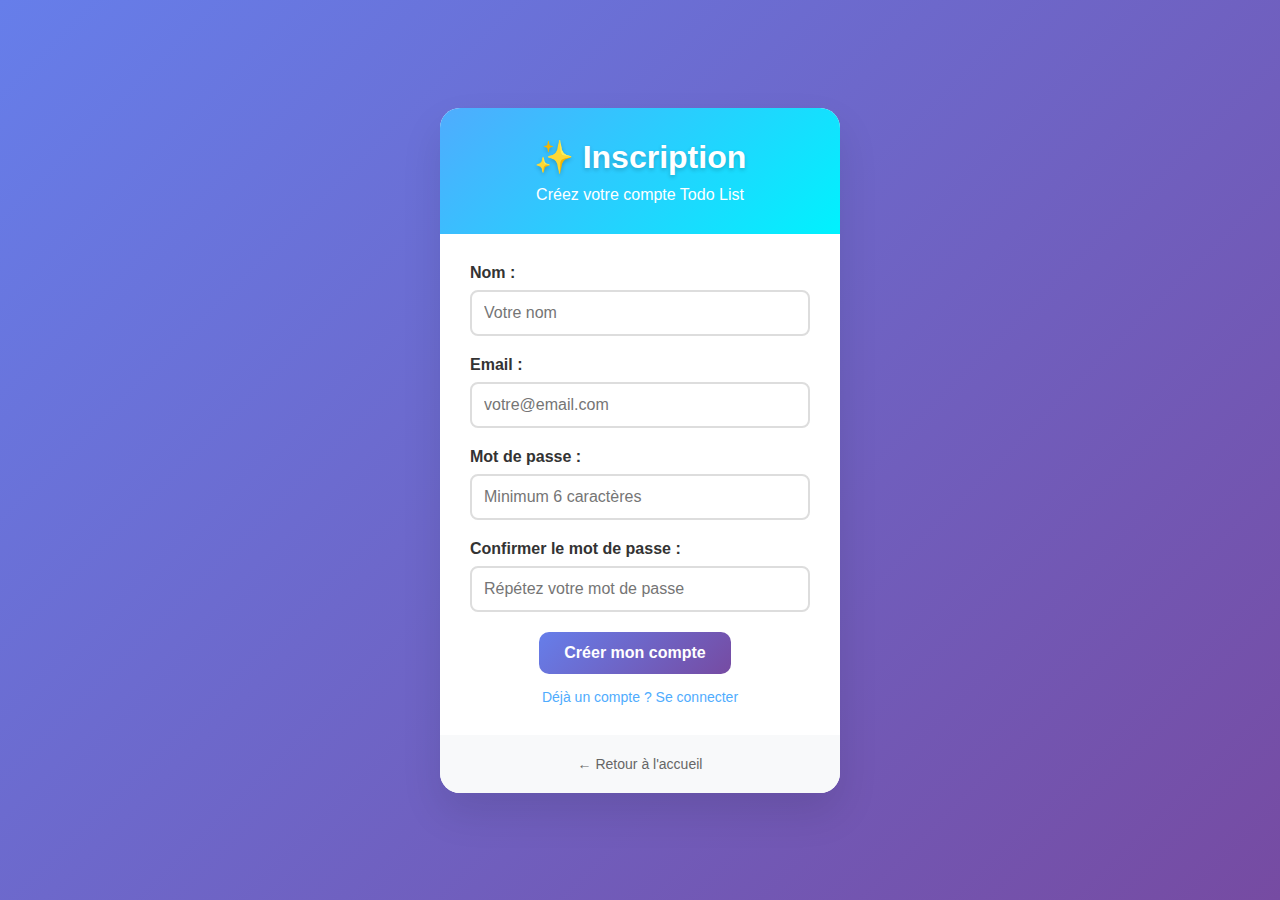
<file: register.html>
<!DOCTYPE html>
<html lang="fr">
<head>
    <meta charset="UTF-8">
    <meta name="viewport" content="width=device-width, initial-scale=1.0">
    <title>Inscription - Todo List Avancée</title>
    <link rel="stylesheet" href="styles.css">
</head>
<body class="auth-body">
    <div class="auth-container">
        <div class="auth-card">
            <div class="auth-header">
                <h1>✨ Inscription</h1>
                <p>Créez votre compte Todo List</p>
            </div>

            <form id="registerForm" class="auth-form" novalidate>
                <div class="form-group">
                    <label for="registerName">Nom :</label>
                    <input type="text" 
                           id="registerName" 
                           name="name"
                           required 
                           placeholder="Votre nom"
                           autocomplete="name"
                           autocapitalize="words">
                </div>

                <div class="form-group">
                    <label for="registerEmail">Email :</label>
                    <input type="email" 
                           id="registerEmail" 
                           name="email"
                           required 
                           placeholder="votre@email.com"
                           autocomplete="email"
                           autocapitalize="none"
                           autocorrect="off"
                           spellcheck="false">
                </div>

                <div class="form-group">
                    <label for="registerPassword">Mot de passe :</label>
                    <input type="password" 
                           id="registerPassword" 
                           name="new-password"
                           required 
                           placeholder="Minimum 6 caractères" 
                           minlength="6"
                           autocomplete="new-password">
                </div>

                <div class="form-group">
                    <label for="confirmPassword">Confirmer le mot de passe :</label>
                    <input type="password" 
                           id="confirmPassword" 
                           name="confirm-password"
                           required 
                           placeholder="Répétez votre mot de passe"
                           autocomplete="new-password">
                </div>

                <div class="auth-actions">
                    <button type="submit" class="btn-primary" id="registerSubmitBtn">Créer mon compte</button>
                    <a href="login.html" class="auth-link">Déjà un compte ? Se connecter</a>
                </div>
            </form>

            <div class="auth-footer">
                <a href="index.html" class="back-link">← Retour à l'accueil</a>
            </div>
        </div>
    </div>

    <script src="auth.js"></script>
</body>
</html>
</file>
<file: styles.css>
* {
    margin: 0;
    padding: 0;
    box-sizing: border-box;
}

body {
    font-family: 'Segoe UI', Tahoma, Geneva, Verdana, sans-serif;
    background: linear-gradient(135deg, #667eea 0%, #764ba2 100%);
    min-height: 100vh;
    padding: 20px;
}

.container {
    max-width: 1400px;
    margin: 0 auto;
    background: white;
    border-radius: 20px;
    box-shadow: 0 20px 40px rgba(0,0,0,0.1);
    overflow: hidden;
}

.header {
    background: linear-gradient(135deg, #4facfe 0%, #00f2fe 100%);
    padding: 20px;
    text-align: center;
    color: white;
    position: relative;
}

.header h1 {
    font-size: 2.5em;
    margin-bottom: 10px;
    text-shadow: 0 2px 4px rgba(0,0,0,0.2);
}

.header-actions {
    position: absolute;
    top: 20px;
    right: 20px;
}

.header-btn {
    background: rgba(255, 255, 255, 0.2);
    border: 1px solid rgba(255, 255, 255, 0.3);
    color: white;
    padding: 10px 15px;
    border-radius: 8px;
    cursor: pointer;
    font-size: 14px;
    transition: all 0.3s ease;
    backdrop-filter: blur(10px);
}

.header-btn:hover {
    background: rgba(255, 255, 255, 0.3);
    transform: translateY(-2px);
}

.user-info {
    margin-right: 15px;
}

.welcome-text {
    color: white;
    font-size: 14px;
    font-weight: 500;
}

.auth-buttons {
    display: flex;
    gap: 10px;
    align-items: center;
}

.logout-btn {
    background: rgba(255, 255, 255, 0.1) !important;
    border-color: rgba(255, 255, 255, 0.2) !important;
}

.tabs-container {
    display: flex;
    background: #f8f9fa;
    border-bottom: 2px solid #e9ecef;
    overflow-x: auto;
    align-items: center;
    padding: 10px 20px;
}

.tab {
    background: white;
    border: 2px solid #dee2e6;
    border-radius: 10px 10px 0 0;
    padding: 12px 20px;
    margin-right: 5px;
    cursor: pointer;
    transition: all 0.3s ease;
    white-space: nowrap;
    position: relative;
    display: flex;
    align-items: center;
    gap: 10px;
}

.tab.dragging {
    opacity: 0.5;
    transform: rotate(3deg);
}

.tab-name {
    cursor: grab;
    flex: 1;
}

.tab-name:active {
    cursor: grabbing;
}

.tab.active {
    background: linear-gradient(135deg, #667eea 0%, #764ba2 100%);
    color: white;
    border-color: #667eea;
}

.tab:hover:not(.active) {
    background: #e9ecef;
}

.tab-close {
    margin-left: 10px;
    cursor: pointer;
    opacity: 0.7;
    font-weight: bold;
}

.tab-close:hover {
    opacity: 1;
    color: #ff4757;
}

.add-tab-btn {
    background: linear-gradient(135deg, #56ab2f 0%, #a8e6cf 100%);
    color: white;
    border: none;
    border-radius: 10px;
    padding: 12px 20px;
    cursor: pointer;
    font-weight: bold;
    transition: transform 0.2s ease;
    margin-left: 10px;
}

.add-tab-btn:hover {
    transform: translateY(-2px);
}

.tab-content {
    padding: 20px;
    min-height: 500px;
}

.columns-container {
    display: flex;
    gap: 20px;
    overflow-x: auto;
    padding-bottom: 20px;
}

.column {
    min-width: 300px;
    background: #f8f9fa;
    border-radius: 15px;
    padding: 20px;
    box-shadow: 0 5px 15px rgba(0,0,0,0.08);
    position: relative;
    cursor: grab;
    transition: all 0.3s ease;
}

.column:active {
    cursor: grabbing;
}

.column.dragging {
    opacity: 0.6;
    transform: rotate(2deg) scale(1.02);
    box-shadow: 0 10px 25px rgba(0,0,0,0.15);
    z-index: 1000;
}

.column.drag-over {
    transform: translateX(10px);
    box-shadow: 0 8px 20px rgba(0,0,0,0.12);
}

.column-header {
    display: flex;
    justify-content: space-between;
    align-items: center;
    margin-bottom: 15px;
    padding: 10px;
    border-radius: 10px;
}

.column-title {
    font-weight: bold;
    font-size: 1.2em;
}

.column-actions {
    display: flex;
    gap: 5px;
}

.column-btn {
    background: rgba(255,255,255,0.8);
    border: none;
    border-radius: 5px;
    padding: 5px 8px;
    cursor: pointer;
    font-size: 0.8em;
    transition: all 0.2s ease;
}

.column-btn:hover {
    background: white;
    transform: scale(1.1);
}

.todos-container {
    min-height: 200px;
}

.todo-item {
    background: white;
    border-radius: 10px;
    padding: 15px;
    margin-bottom: 10px;
    box-shadow: 0 2px 8px rgba(0,0,0,0.1);
    cursor: grab;
    transition: all 0.3s ease;
    position: relative;
    border-left: 4px solid #007bff;
}

.todo-item:hover {
    transform: translateY(-2px);
    box-shadow: 0 5px 15px rgba(0,0,0,0.15);
}

.todo-item.dragging {
    opacity: 0.5;
    transform: rotate(5deg);
}

.todo-item.completed {
    opacity: 0.7;
    text-decoration: line-through;
    background: #f8f9fa !important;
    color: #6c757d;
}

.todo-item.completed .todo-content {
    filter: invert(1) hue-rotate(180deg);
}

.todo-item.locked {
    border-right: 4px solid #ffd700;
}

.todo-header {
    display: flex;
    justify-content: between;
    align-items: center;
    margin-bottom: 10px;
}

.todo-content {
    flex: 1;
    margin-right: 10px;
}

.todo-actions {
    display: flex;
    gap: 5px;
}

.todo-btn {
    background: transparent;
    border: 1px solid #dee2e6;
    border-radius: 5px;
    padding: 5px 8px;
    cursor: pointer;
    font-size: 0.8em;
    transition: all 0.2s ease;
}

.todo-btn:hover {
    background: #e9ecef;
}

.add-column-btn, .add-todo-btn {
    background: linear-gradient(135deg, #56ab2f 0%, #a8e6cf 100%);
    color: white;
    border: none;
    border-radius: 10px;
    padding: 15px 25px;
    cursor: pointer;
    font-weight: bold;
    margin: 10px;
    transition: all 0.3s ease;
}

.add-column-btn:hover, .add-todo-btn:hover {
    transform: translateY(-2px);
    box-shadow: 0 5px 15px rgba(0,0,0,0.2);
}

.modal {
    display: none;
    position: fixed;
    z-index: 1000;
    left: 0;
    top: 0;
    width: 100%;
    height: 100%;
    background-color: rgba(0,0,0,0.5);
    backdrop-filter: blur(5px);
}

.modal-content {
    background-color: white;
    margin: 10% auto;
    padding: 30px;
    border-radius: 20px;
    width: 90%;
    max-width: 500px;
    box-shadow: 0 20px 40px rgba(0,0,0,0.3);
    animation: modalSlide 0.3s ease-out;
}

@keyframes modalSlide {
    from { transform: translateY(-50px); opacity: 0; }
    to { transform: translateY(0); opacity: 1; }
}

.close {
    color: #aaa;
    float: right;
    font-size: 28px;
    font-weight: bold;
    cursor: pointer;
}

.close:hover {
    color: #ff4757;
}

.form-group {
    margin-bottom: 20px;
}

.form-group label {
    display: block;
    margin-bottom: 8px;
    font-weight: bold;
    color: #333;
}

.form-group input, .form-group textarea, .form-group select {
    width: 100%;
    padding: 12px;
    border: 2px solid #e9ecef;
    border-radius: 10px;
    font-size: 16px;
    transition: border-color 0.3s ease;
}

.form-group input:focus, .form-group textarea:focus, .form-group select:focus {
    outline: none;
    border-color: #667eea;
}

.color-picker-container {
    display: flex;
    gap: 10px;
    margin-top: 10px;
}

.preset-colors {
    display: flex;
    flex-wrap: wrap;
    gap: 8px;
    margin-top: 10px;
}

.color-option {
    width: 30px;
    height: 30px;
    border-radius: 50%;
    cursor: pointer;
    border: 3px solid transparent;
    transition: all 0.2s ease;
}

.color-option:hover, .color-option.selected {
    border-color: #333;
    transform: scale(1.1);
}

.btn-primary {
    background: linear-gradient(135deg, #667eea 0%, #764ba2 100%);
    color: white;
    border: none;
    border-radius: 10px;
    padding: 12px 25px;
    cursor: pointer;
    font-weight: bold;
    transition: all 0.3s ease;
    margin-right: 10px;
}

.btn-primary:hover {
    transform: translateY(-2px);
    box-shadow: 0 5px 15px rgba(0,0,0,0.2);
}

.btn-secondary {
    background: #6c757d;
    color: white;
    border: none;
    border-radius: 10px;
    padding: 12px 25px;
    cursor: pointer;
    font-weight: bold;
    transition: all 0.3s ease;
}

.btn-secondary:hover {
    background: #5a6268;
}

.drop-indicator {
    height: 2px;
    background: #007bff;
    margin: 5px 0;
    border-radius: 1px;
    opacity: 0;
    transition: opacity 0.2s ease;
}

.drop-indicator.active {
    opacity: 1;
}

.empty-state {
    text-align: center;
    color: #6c757d;
    font-style: italic;
    padding: 40px;
}

/* Améliorations pour le touch */
.tab, .column-btn, .todo-btn, .add-tab-btn, .add-column-btn, .add-todo-btn, .btn-primary, .btn-secondary {
    touch-action: manipulation;
    -webkit-tap-highlight-color: transparent;
    user-select: none;
    -webkit-user-select: none;
    -moz-user-select: none;
    -ms-user-select: none;
}

.todo-item[draggable="true"] {
    touch-action: none;
    -webkit-touch-callout: none;
}

.color-option {
    touch-action: manipulation;
    -webkit-tap-highlight-color: transparent;
}

/* Effets hover adaptés pour mobile */
@media (hover: hover) {
    .tab:hover:not(.active), 
    .column-btn:hover, 
    .todo-btn:hover, 
    .add-tab-btn:hover, 
    .add-column-btn:hover, 
    .add-todo-btn:hover {
        transform: translateY(-2px);
    }
}

/* Pour les appareils tactiles sans hover */
@media (hover: none) {
    .tab:active, 
    .column-btn:active, 
    .todo-btn:active, 
    .add-tab-btn:active, 
    .add-column-btn:active, 
    .add-todo-btn:active {
        transform: scale(0.95);
        transition: transform 0.1s ease;
    }
    
    .color-option:active {
        transform: scale(0.9);
        transition: transform 0.1s ease;
    }
}

/* Tablette */
@media (max-width: 1024px) {
    .container {
        margin: 10px;
        border-radius: 15px;
    }
    
    .header h1 {
        font-size: 2.2em;
    }
    
    .columns-container {
        gap: 15px;
        padding: 0 10px;
    }
    
    .column {
        min-width: 280px;
    }
    
    .modal-content {
        width: 95%;
        max-width: 400px;
        margin: 5% auto;
        padding: 20px;
    }
}

/* Mobile */
@media (max-width: 768px) {
    body {
        padding: 10px;
    }
    
    .container {
        margin: 0;
        border-radius: 10px;
        box-shadow: 0 10px 20px rgba(0,0,0,0.1);
    }
    
    .header {
        padding: 15px;
        text-align: center;
    }
    
    .header h1 {
        font-size: 1.8em;
        margin-bottom: 5px;
    }
    
    .header p {
        font-size: 0.9em;
    }
    
    /* Onglets responsive */
    .tabs-container {
        padding: 8px;
        flex-wrap: nowrap;
        overflow-x: auto;
        scrollbar-width: none;
        -ms-overflow-style: none;
    }
    
    .tabs-container::-webkit-scrollbar {
        display: none;
    }
    
    .tab {
        padding: 10px 12px;
        font-size: 0.85em;
        min-width: 100px;
        flex-shrink: 0;
        margin-right: 8px;
    }
    
    .tab-name {
        white-space: nowrap;
        overflow: hidden;
        text-overflow: ellipsis;
        max-width: 80px;
    }
    
    .add-tab-btn {
        padding: 10px 15px;
        font-size: 0.85em;
        margin-left: 8px;
        flex-shrink: 0;
    }
    
    /* Colonnes en mode mobile */
    .columns-container {
        flex-direction: column;
        gap: 15px;
        padding: 0;
    }
    
    .column {
        min-width: auto;
        margin: 0 10px;
        padding: 15px;
        cursor: grab;
    }

    .column:active {
        cursor: grabbing;
    }

    .column.dragging {
        opacity: 0.7;
        transform: scale(0.98);
        box-shadow: 0 5px 15px rgba(0,0,0,0.2);
    }

    .column.drag-over {
        transform: translateY(-5px);
        margin-bottom: 20px;
    }
    
    .column-header {
        padding: 8px;
        flex-wrap: wrap;
        gap: 8px;
    }
    
    .column-title {
        font-size: 1.1em;
        margin-bottom: 5px;
        flex: 1;
        min-width: 120px;
    }
    
    .column-actions {
        flex-wrap: wrap;
        gap: 3px;
    }
    
    .column-btn {
        padding: 6px 8px;
        font-size: 0.9em;
        min-width: 30px;
    }
    
    /* Todos en mode mobile */
    .todo-item {
        padding: 12px;
        margin-bottom: 8px;
    }
    
    .todo-header {
        flex-direction: column;
        align-items: flex-start;
        gap: 8px;
    }
    
    .todo-content {
        font-size: 0.95em;
        line-height: 1.4;
        margin-right: 0;
        word-wrap: break-word;
    }
    
    .todo-actions {
        align-self: flex-end;
        gap: 3px;
        flex-wrap: wrap;
    }
    
    .todo-btn {
        padding: 6px 8px;
        font-size: 0.8em;
        min-width: 30px;
    }
    
    /* Boutons principaux */
    .add-column-btn, .add-todo-btn {
        padding: 12px 20px;
        font-size: 0.9em;
        margin: 8px;
    }
    
    /* États vides */
    .empty-state {
        padding: 30px 20px;
        font-size: 0.9em;
    }
    
    .empty-state h3 {
        font-size: 1.2em;
        margin-bottom: 10px;
    }
}

/* Très petit mobile */
@media (max-width: 480px) {
    .header h1 {
        font-size: 1.5em;
    }
    
    .header p {
        font-size: 0.8em;
    }
    
    .tab {
        padding: 8px 10px;
        font-size: 0.8em;
        min-width: 80px;
    }
    
    .tab-name {
        max-width: 60px;
    }
    
    .add-tab-btn {
        padding: 8px 12px;
        font-size: 0.8em;
    }
    
    .column {
        margin: 0 5px;
        padding: 12px;
    }
    
    .column-title {
        font-size: 1em;
    }
    
    .todo-item {
        padding: 10px;
    }
    
    .todo-content {
        font-size: 0.9em;
    }
    
    .add-column-btn, .add-todo-btn {
        padding: 10px 16px;
        font-size: 0.85em;
    }
    
    /* Modals sur mobile */
    .modal-content {
        width: 95%;
        max-width: none;
        margin: 20px auto;
        padding: 20px 15px;
        max-height: 90vh;
        overflow-y: auto;
    }
    
    .modal-content h2 {
        font-size: 1.3em;
        margin-bottom: 15px;
    }
    
    .form-group {
        margin-bottom: 15px;
    }
    
    .form-group label {
        font-size: 0.9em;
        margin-bottom: 6px;
    }
    
    .form-group input, 
    .form-group textarea {
        padding: 12px;
        font-size: 16px; /* Empêche le zoom sur iOS */
        border-radius: 8px;
    }
    
    .form-group textarea {
        min-height: 80px;
        resize: vertical;
    }
    
    .preset-colors {
        gap: 6px;
        margin-top: 8px;
    }
    
    .color-option {
        width: 35px;
        height: 35px;
        touch-action: manipulation;
    }
    
    .btn-primary, .btn-secondary {
        padding: 12px 20px;
        font-size: 0.9em;
        border-radius: 8px;
        margin-right: 8px;
        margin-bottom: 8px;
        min-width: 80px;
        touch-action: manipulation;
    }
    
    .close {
        font-size: 24px;
        padding: 5px;
        top: 10px;
        right: 15px;
        position: absolute;
    }
}

/* Styles pour la modal de gestion des données */
.data-modal {
    max-width: 600px !important;
    max-height: 80vh;
    overflow-y: auto;
}

.data-section {
    margin-bottom: 25px;
    padding: 15px;
    background: #f8f9fa;
    border-radius: 10px;
    border-left: 4px solid #4facfe;
}

.data-section h3 {
    color: #333;
    margin-bottom: 15px;
    font-size: 1.1em;
}

.storage-info {
    background: white;
    border-radius: 8px;
    padding: 15px;
}

.storage-item {
    display: flex;
    justify-content: space-between;
    align-items: center;
    padding: 8px 0;
    border-bottom: 1px solid #eee;
}

.storage-item:last-child {
    border-bottom: none;
}

.storage-status {
    text-align: center;
    padding: 10px;
    border-radius: 6px;
    font-weight: bold;
    margin-top: 10px;
}

.storage-status.error {
    background: #ffe6e6;
    color: #d63384;
}

.backups-list {
    background: white;
    border-radius: 8px;
    padding: 15px;
    max-height: 200px;
    overflow-y: auto;
}

.backup-item {
    display: flex;
    justify-content: space-between;
    align-items: center;
    padding: 12px;
    margin-bottom: 10px;
    background: #f8f9fa;
    border-radius: 8px;
    border: 1px solid #dee2e6;
}

.backup-item:last-child {
    margin-bottom: 0;
}

.backup-info {
    flex: 1;
}

.backup-info strong {
    color: #333;
}

.backup-info small {
    color: #666;
}

.backup-actions {
    margin-left: 15px;
}

.btn-small {
    background: #4facfe;
    color: white;
    border: none;
    padding: 6px 12px;
    border-radius: 6px;
    font-size: 0.8em;
    cursor: pointer;
    transition: all 0.3s ease;
}

.btn-small:hover {
    background: #0fa8d6;
    transform: translateY(-1px);
}

.import-export-actions {
    display: flex;
    flex-direction: column;
    gap: 10px;
}

.file-input-wrapper {
    position: relative;
}

.danger-zone {
    background: #fff5f5;
    border: 2px solid #fed7d7;
    border-radius: 8px;
    padding: 15px;
    text-align: center;
}

.btn-danger {
    background: #e53e3e;
    color: white;
    border: none;
    padding: 10px 20px;
    border-radius: 8px;
    cursor: pointer;
    font-weight: bold;
    transition: all 0.3s ease;
}

.btn-danger:hover {
    background: #c53030;
    transform: translateY(-1px);
}

.warning-text {
    color: #c53030;
    font-size: 0.9em;
    margin-top: 8px;
    font-weight: bold;
}

/* Responsive pour la modal de données */
@media (max-width: 768px) {
    .data-modal {
        max-width: 95% !important;
        margin: 10px auto;
        max-height: 90vh;
    }
    
    .header-actions {
        position: static;
        margin-top: 15px;
    }
    
    .backup-item {
        flex-direction: column;
        align-items: flex-start;
        gap: 10px;
    }
    
    .backup-actions {
        margin-left: 0;
        width: 100%;
    }
    
    .import-export-actions {
        flex-direction: column;
    }
}

/* Styles pour l'authentification */
.auth-body {
    background: linear-gradient(135deg, #667eea 0%, #764ba2 100%);
    min-height: 100vh;
    display: flex;
    align-items: center;
    justify-content: center;
    padding: 20px;
}

.auth-container {
    width: 100%;
    max-width: 400px;
}

.auth-card {
    background: white;
    border-radius: 20px;
    box-shadow: 0 20px 40px rgba(0,0,0,0.1);
    overflow: hidden;
}

.auth-header {
    background: linear-gradient(135deg, #4facfe 0%, #00f2fe 100%);
    padding: 30px 20px;
    text-align: center;
    color: white;
}

.auth-header h1 {
    font-size: 2em;
    margin-bottom: 10px;
    text-shadow: 0 2px 4px rgba(0,0,0,0.2);
}

.auth-form {
    padding: 30px;
}

.auth-form input {
    font-size: 16px !important; /* Empêche le zoom sur iOS */
    -webkit-appearance: none;
    appearance: none;
    border-radius: 8px;
    border: 2px solid #ddd;
    padding: 12px;
    width: 100%;
    transition: border-color 0.3s ease;
    background: white;
}

.auth-form input:focus {
    outline: none;
    border-color: #4facfe;
    box-shadow: 0 0 0 3px rgba(79, 172, 254, 0.1);
}

.auth-form button {
    font-size: 16px !important; /* Empêche le zoom sur iOS */
    -webkit-appearance: none;
    appearance: none;
    touch-action: manipulation;
    user-select: none;
    -webkit-user-select: none;
    -webkit-tap-highlight-color: transparent;
}

.auth-actions {
    text-align: center;
    margin-top: 20px;
}

.auth-link {
    display: block;
    margin-top: 15px;
    color: #4facfe;
    text-decoration: none;
    font-size: 14px;
    transition: color 0.3s ease;
}

.auth-link:hover {
    color: #0fa8d6;
    text-decoration: underline;
}

.auth-footer {
    padding: 20px;
    text-align: center;
    background: #f8f9fa;
}

.back-link {
    color: #666;
    text-decoration: none;
    font-size: 14px;
    transition: color 0.3s ease;
}

.back-link:hover {
    color: #4facfe;
}

/* Écran de bienvenue */
.welcome-screen {
    display: flex;
    align-items: center;
    justify-content: center;
    min-height: 500px;
    padding: 40px;
    background: linear-gradient(135deg, #f5f7fa 0%, #c3cfe2 100%);
    border-radius: 20px;
    margin: 20px;
}

.welcome-content {
    text-align: center;
    max-width: 600px;
}

.welcome-content h2 {
    font-size: 2.5em;
    color: #333;
    margin-bottom: 20px;
}

.welcome-content p {
    font-size: 1.2em;
    color: #666;
    margin-bottom: 30px;
    line-height: 1.6;
}

.welcome-actions {
    display: flex;
    gap: 20px;
    justify-content: center;
    margin-bottom: 40px;
    flex-wrap: wrap;
}

.large-btn {
    padding: 15px 30px !important;
    font-size: 1.1em !important;
    min-width: 180px;
}

.welcome-features {
    background: white;
    border-radius: 15px;
    padding: 30px;
    box-shadow: 0 10px 30px rgba(0,0,0,0.1);
}

.welcome-features h3 {
    color: #333;
    margin-bottom: 20px;
    font-size: 1.3em;
}

.welcome-features ul {
    list-style: none;
    padding: 0;
}

.welcome-features li {
    padding: 8px 0;
    color: #666;
    font-size: 1.1em;
}

/* Responsive pour l'authentification */
@media (max-width: 768px) {
    .auth-container {
        max-width: 95%;
    }
    
    .auth-form {
        padding: 20px;
    }
    
    .auth-header {
        padding: 20px;
    }
    
    .auth-header h1 {
        font-size: 1.5em;
    }
    
    .welcome-actions {
        flex-direction: column;
        align-items: center;
    }
    
    .large-btn {
        width: 100%;
        max-width: 250px;
    }
    
    .welcome-content h2 {
        font-size: 2em;
    }
    
    .header-actions {
        flex-direction: column;
        gap: 10px;
        position: static;
        margin-top: 15px;
    }
    
    .auth-buttons {
        flex-direction: column;
        width: 100%;
    }
    
    .header-btn {
        width: 100%;
        max-width: 150px;
    }
}
</file>
